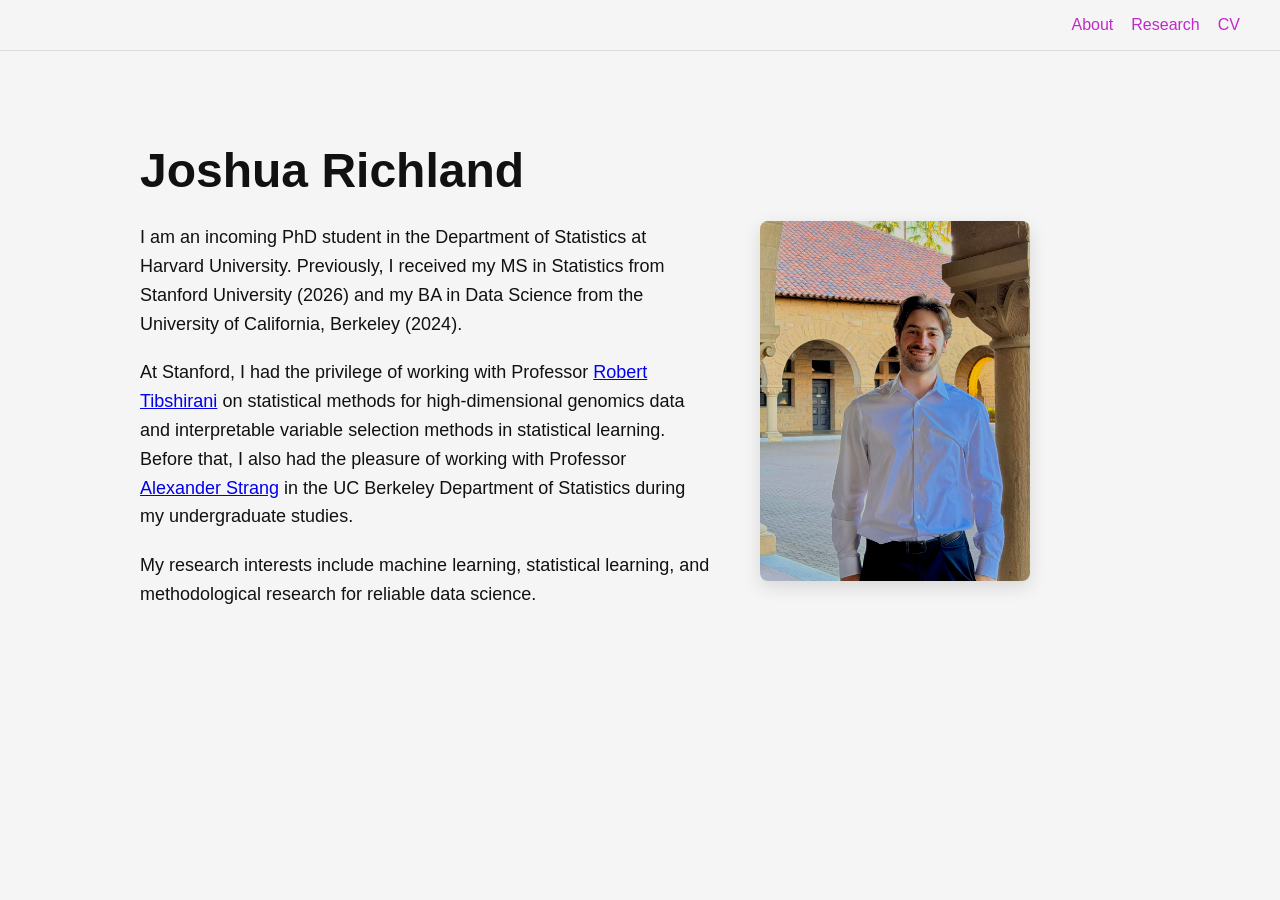
<file: index.html>
<!DOCTYPE html>
<html lang="en">
<head>
<meta charset="UTF-8">
<title>Joshua Richland</title>
<link rel="stylesheet" href="style.css">
</head>

<body>

<nav>
<a href="index.html">About</a>
<a href="Research.html">Research</a>
<a href="cv.html">CV</a>
</nav>
  
<div class="container">

<div class="grid">

<div>

<h1>Joshua Richland</h1>

<p>
I am an incoming PhD student in the Department of Statistics at Harvard University.
Previously, I received my MS in Statistics from Stanford University (2026) and my
BA in Data Science from the University of California, Berkeley (2024).
</p>

<p>
At Stanford, I had the privilege of working with Professor 
<a href="https://statistics.stanford.edu/people/robert-tibshirani" >Robert Tibshirani</a> 
on statistical methods for high-dimensional genomics data and interpretable variable 
selection methods in statistical learning. Before that, I also had the pleasure of working with Professor 
<a href="https://www.alexanderstrang.com/" >Alexander Strang</a> 
in the UC Berkeley Department of Statistics during my undergraduate studies.
</p>

<p>
My research interests include machine learning, statistical learning,
and methodological research for reliable data science.
</p>

</div>

<div class="photo">
<img src="profile.jpg" alt="Josh Richland">
</div>

</div>
</div>

</body>
</html>
</file>
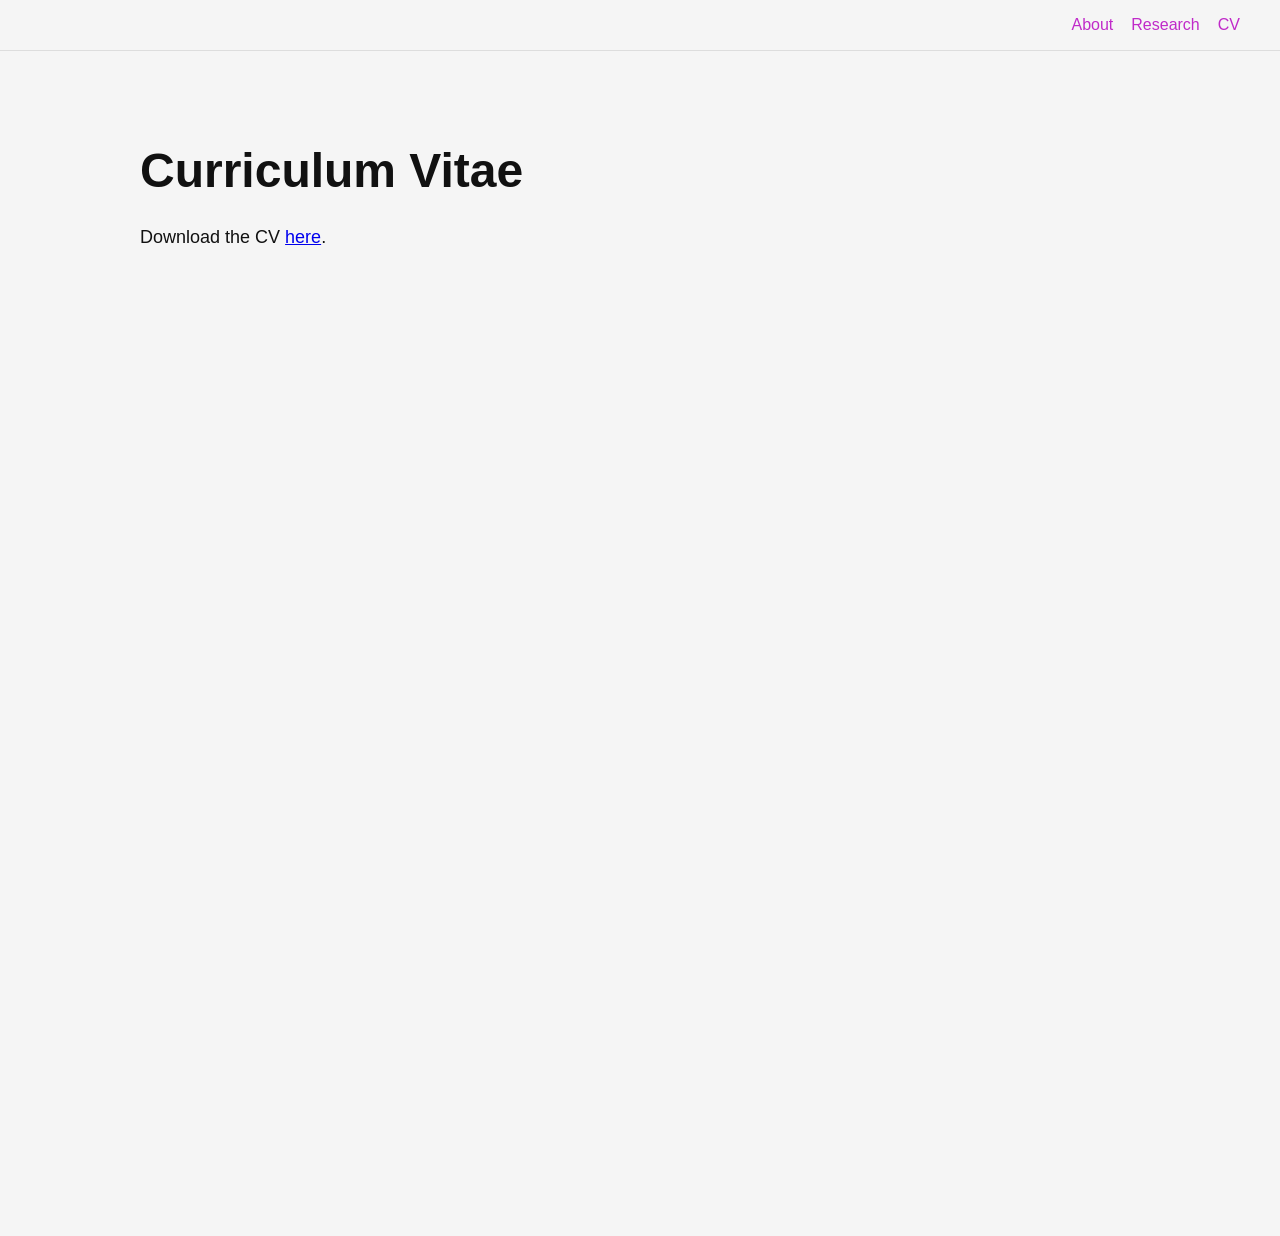
<file: cv.html>
<!DOCTYPE html>
<html lang="en">
<head>
<meta charset="UTF-8">
<title>Joshua Richland – CV</title>
<link rel="stylesheet" href="style.css">
</head>

<body>

<nav>
<a href="index.html">About</a>
<a href="Research.html">Research</a>
<a href="cv.html">CV</a>
</nav>
  
<div class="container">

<h1>Curriculum Vitae</h1>
  
<p>
Download the CV <a href="Joshua_Richland_CV.pdf" target="_blank">here</a>.
</p>
  
<iframe
  src="Joshua_Richland_CV.pdf"
  width="100%"
  height="900px"
  style="border:none;">
</iframe>

</div>

</body>
</html>
</file>
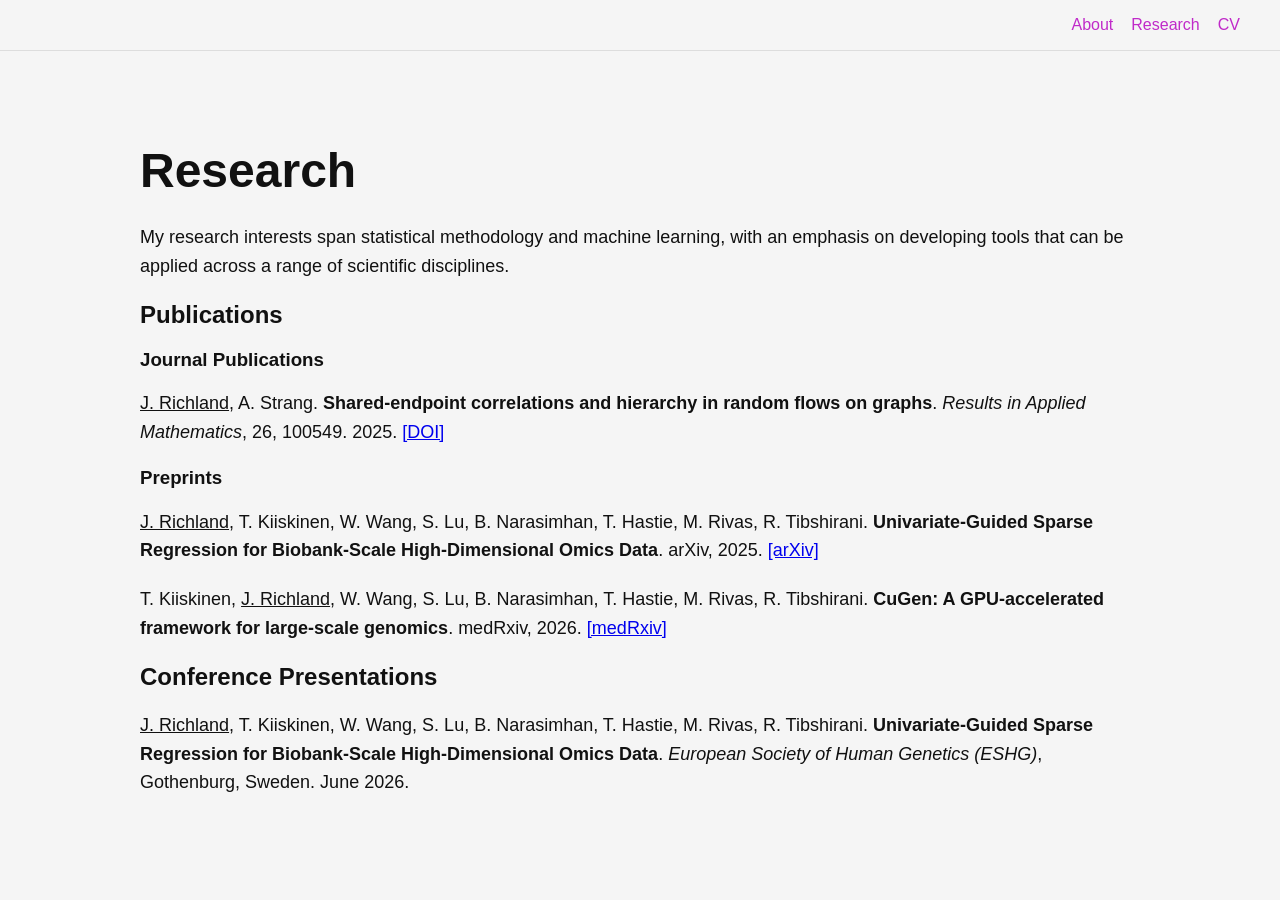
<file: Research.html>
<!DOCTYPE html>
<html lang="en">
<head>
<meta charset="UTF-8">
<title>Research | Joshua Richland</title>
<link rel="stylesheet" href="style.css">
</head>

<body>

<nav>
<a href="index.html">About</a>
<a href="Research.html">Research</a>
<a href="cv.html">CV</a>
</nav>

<div class="container">

<h1>Research</h1>

<p>
My research interests span statistical methodology and machine learning, 
with an emphasis on developing tools that can be applied across a range of scientific disciplines.
</p>

<h2>Publications</h2>

<h3>Journal Publications</h3>

<p>
<u>J. Richland</u>, A. Strang. 
<strong>Shared-endpoint correlations and hierarchy in random flows on graphs</strong>. 
<i>Results in Applied Mathematics</i>, 26, 100549. 2025.
<a href="https://doi.org/10.1016/j.rinam.2025.100549">[DOI]</a>
</p>

<h3>Preprints</h3>

<p>
<u>J. Richland</u>, T. Kiiskinen, W. Wang, S. Lu,
B. Narasimhan, T. Hastie, M. Rivas, R. Tibshirani.
<strong>Univariate-Guided Sparse Regression for Biobank-Scale High-Dimensional Omics Data</strong>.
arXiv, 2025.
<a href="https://arxiv.org/pdf/2511.22049">[arXiv]</a>
</p>

<p>
T. Kiiskinen, <u>J. Richland</u>, W. Wang, S. Lu,
B. Narasimhan, T. Hastie, M. Rivas, R. Tibshirani.
<strong>CuGen: A GPU-accelerated framework for large-scale genomics</strong>.
medRxiv, 2026.
<a href="https://www.medrxiv.org/content/10.64898/2026.07.15.26358178v1">[medRxiv]</a>
</p>

<h2>Conference Presentations</h2>

<p>
<u>J. Richland</u>, T. Kiiskinen, W. Wang, S. Lu,
B. Narasimhan, T. Hastie, M. Rivas, R. Tibshirani.
<strong>Univariate-Guided Sparse Regression for Biobank-Scale High-Dimensional Omics Data</strong>.
<i>European Society of Human Genetics (ESHG)</i>,
Gothenburg, Sweden. June 2026.
</p>
  
</div>

</body>
</html>
</file>
<file: style.css>
body{
    font-family:-apple-system,BlinkMacSystemFont,"Segoe UI",Roboto,Helvetica,Arial,sans-serif;
    background:#f5f5f5;
    color:#111;
    margin:0;
}

nav{
    border-bottom:1px solid #ddd;
    padding:16px 40px;
    display:flex;
    justify-content:flex-end;
    gap:18px;
    font-size:16px;
}

nav a{
    text-decoration:none;
    color:#c02ac9;
}

.container{
    max-width:1000px;
    margin:auto;
    padding:60px 30px;
}

.grid{
    display:grid;
    grid-template-columns:1.5fr 1fr;
    gap:50px;
}

h1{
    font-size:48px;
    margin-bottom:25px;
}

p{
    font-size:18px;
    line-height:1.6;
    margin-bottom:20px;
}

.photo{
    align-self:start;
    margin-top:110px;
    width:270px;
    height:360px;
    overflow:hidden;
    border-radius:8px;
    box-shadow:0 6px 18px rgba(0,0,0,0.12);
}

.photo img{
    width:100%;
    height:100%;
    object-fit:cover;
    object-position:center;
    transform:scale(1.45);
}
</file>
